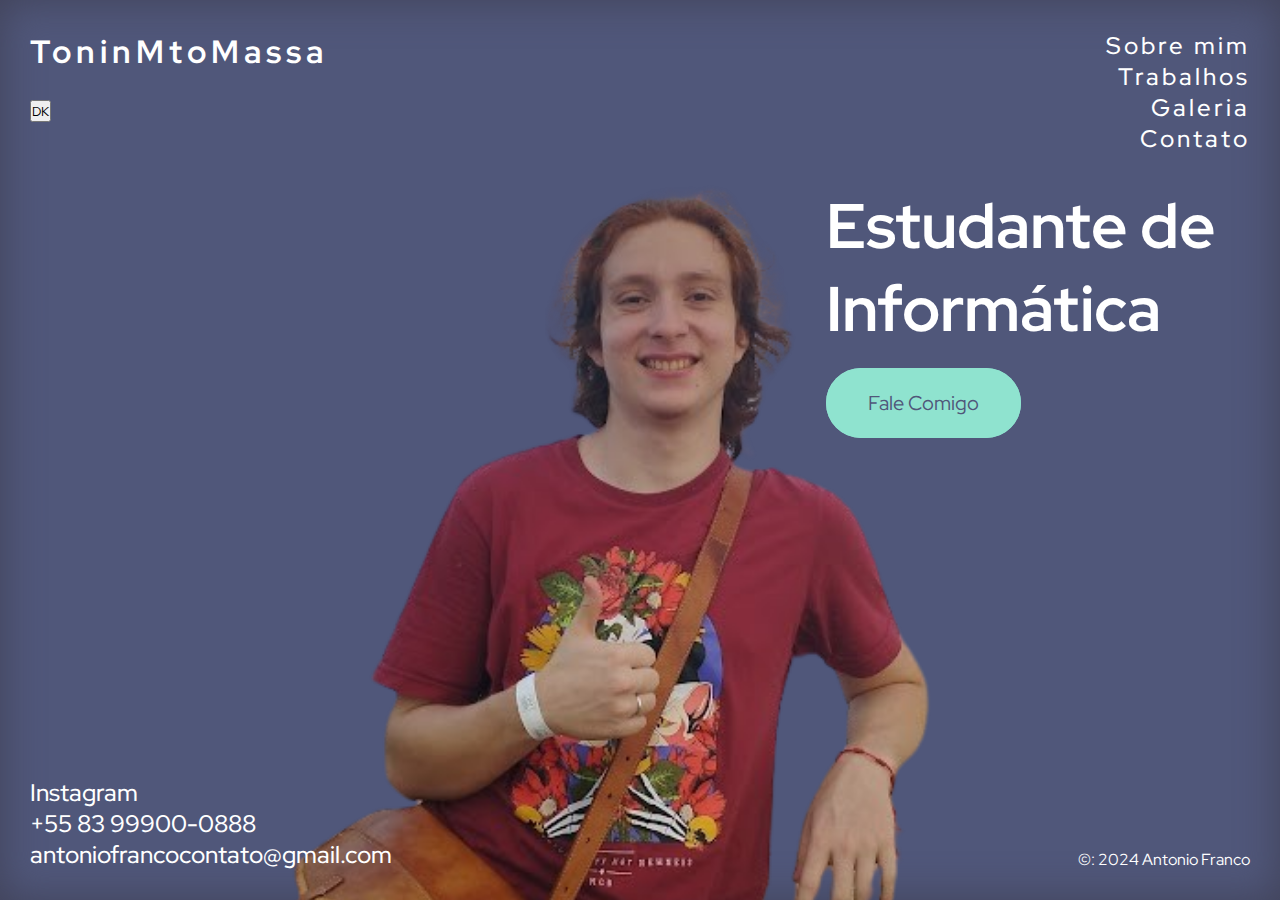
<file: index.html>
<!DOCTYPE html>
<html lang="en">
<head>
    <meta charset="UTF-8">
    <meta name="viewport" content="width=device-width, initial-scale=1.0">
    <title>Portifólio</title>
    <link rel="preconnect" href="https://fonts.googleapis.com%22%3E/">
    <link rel="preconnect" href="https://fonts.gstatic.com/" crossorigin>
    <link href="https://fonts.googleapis.com/css2?family=DM+Sans:ital,opsz,wght@0,9..40,100..1000;1,9..40,100..1000&family=Red+Hat+Display:ital,wght@0,300..900;1,300..900&family=Red+Hat+Text:ital,wght@0,300..700;1,300..700&display=swap" rel="stylesheet">
    <link rel="stylesheet" href="./global.css">
    <link rel="stylesheet" href="./index.css">
</head>
<body>
    <div class="app" id="bg-container">
        <header>
            <h1 class="logo">
                ToninMtoMassa
            </h1>
            <button onclick="DarkMode()">
                DK
            </button>
            <ul class="link-list align-left">
                <li>
                    <a href=".\SobreMim.html" class = "link">Sobre mim</a>
                </li>
                <li>
                    <a href="#" class = "link">Trabalhos</a>
                </li>
                <li>
                    <a href="#" class = "link">Galeria</a>
                </li>
                <li>
                    <a href="#" class = "link">Contato</a>
                </li>
            </ul>
        </header>
        <main>
            <img src=".\images\IMG_20240216_170353-removebg.png" alt="" class="main-image">
            <div class="info">       
                <h1 class="title">
                    <span>
                        Estudante de
                    </span>
                    Informática
                </h1>
                <a href="#" class="btn-link">Fale Comigo</a>
            </div>
        </main>
        <footer>
            <ul class="link-list">
                <li>
                    <a href="#" class = "link">Instagram</a>
                </li>
                <li>
                    <a href="#" class = "link">+55 83 99900-0888</a>
                </li>
                <li>
                    <a href="#" class = "link">antoniofrancocontato@gmail.com</a>
                </li>
            </ul>
            <p>
                &copy: 2024 Antonio Franco
            </p>
        </footer>
    </div>
</body>

<script>

var flag = false;

function DarkMode(){
    const bg = document.getElementById('bg-container')
    if (flag) {
        bg.style.background = '#50577A'; //cor clara
        bg.style.boxShadow = 'inset 0 0 40px var(--bg-1)';
        flag = false;
    } else {
        bg.style.background = '#1e1e1e'; //cor escura  
        bg.style.boxShadow = 'none';
        flag = true;
    }




}

</script>

</html>
</file>
<file: global.css>
:root{
    /*Background color*/
    --bg-1: #404258;
    --bg-2: #474E68;
    --bg-3: #50577A;
    --bg-4: #6B728E;

    /*Themes*/
    --theme-1: #002B5B;
    --theme-2: #2B4865;
    --theme-3: #256D85;
    --theme-4: #8FE3CF;
}   
*{
    padding: 0;
    margin: 0;
    font-family: "Red Hat Display", sans-serif;
    box-sizing: border-box;
}
</file>
<file: index.css>
.app{
    width: 100%;
    height: 100dvh;
    overflow: hidden;
    background: var(--bg-3);
    box-shadow: inset 0 0 40px var(--bg-1);
    color: white;
    transition: 0.2s;
}
header, footer{
    width: 100%;
    display: flex;
    justify-content: space-between;
    padding: 30px;
}
footer{
    position: absolute;
    bottom: 0;
    align-items: end;
}
.link-list{
    list-style: none;
}
.align-left{
    text-align: end;
    letter-spacing: 3px;
}
.link{
    color: white;
    text-decoration: none;
    font-size: 1.5rem;
    font-weight: 500;
    transition: 0.2s;
}
.link:hover{
    color: var(--theme-1);
}
.logo{
    letter-spacing: 5px;
}
.info{
    position: relative;
    left: 380px;
}
.title{
    font-size: 7dvh;
    margin-bottom: 40px;
}
.title > span {
    display: block;
}
main{
    display: flex;
    justify-content: center;
    align-items: center;
}
.main-image{
    position: absolute;
    height: 100vh;
    bottom: 0;
    left: 20%;
    width: 60%;
    object-fit: cover;
}
.btn-link{
    background-color: var(--theme-4);
    padding: 20px 40px;
    border-radius: 100px;
    color:  var(--bg-3);
    font-size: 20px;
    text-decoration: none;
    border: 2px solid var(--theme-4);
    transition: 0.2s;
}
.btn-link:hover{
    background: none;
    color: var(--theme-4);
}
button{
    position: absolute;
    top: 100px;
    z-index: 10;
    cursor: pointer;
    
}
</file>
